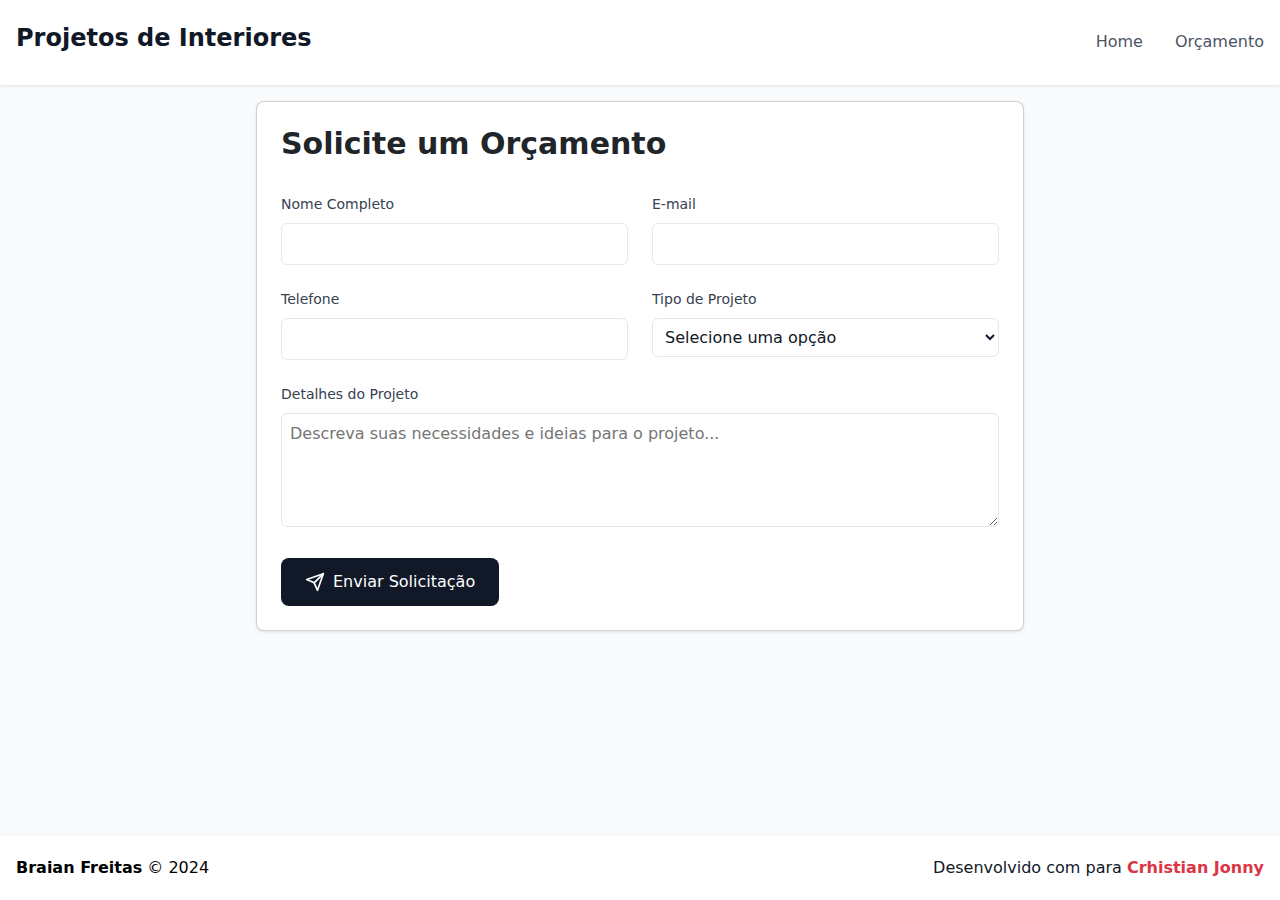
<file: orcamento.html>
<!DOCTYPE html>
<html lang="pt-BR">

<head>
  <meta charset="UTF-8">
  <meta name="viewport" content="width=device-width, initial-scale=1.0">
  <title>Orçamento - Projetos de Interiores</title>
  <link rel="stylesheet" href="assets/css/bootstrap.min.css">
  <link rel="stylesheet" href="assets/css/styles.css">
</head>

<body>
  <header>
    <div class="container header-content">
      <h1>Projetos de Interiores</h1>
      <nav>
        <ul>
          <li><a href="index.html">Home</a></li>
          <li><a href="orcamento.html">Orçamento</a></li>
        </ul>
      </nav>
    </div>
  </header>

  <main class="container">
    <div class="form-container card mt-3">
      <h2>Solicite um Orçamento</h2>
      <form id="orcamentoForm" onsubmit="handleSubmit(event)">
        <div class="row">
          <div class="col-sm-6">
            <div class="form-group">
              <label for="name">Nome Completo</label>
              <input type="text" id="name" name="name" required>
            </div>
          </div>
          <div class="col-sm-6">
            <div class="form-group">
              <label for="email">E-mail</label>
              <input type="email" id="email" name="email" required>
            </div>
          </div>
          <div class="col-sm-6">
            <div class="form-group">
              <label for="phone">Telefone</label>
              <input type="tel" id="phone" name="phone" required>
            </div>
          </div>
          <div class="col-sm-6">
            <div class="form-group">
              <label for="project">Tipo de Projeto</label>
              <select id="project" name="project" required>
                <option value="">Selecione uma opção</option>
                <option value="Residencial Completo">Residencial Completo</option>
                <option value="Cozinha">Cozinha</option>
                <option value="Sala">Sala</option>
                <option value="Quarto">Quarto</option>
                <option value="Banheiro">Banheiro</option>
                <option value="Escritorio">Escritório</option>
                <option value="outro">Outro</option>
              </select>
            </div>
          </div>
        </div>

        <div class="form-group">
          <label for="message">Detalhes do Projeto</label>
          <textarea id="message" name="message" rows="4"
            placeholder="Descreva suas necessidades e ideias para o projeto..." required></textarea>
        </div>

        <button type="submit" class="button button-dark">
          <svg xmlns="http://www.w3.org/2000/svg" width="24" height="24" viewBox="0 0 24 24" fill="none"
            stroke="currentColor" stroke-width="2" stroke-linecap="round" stroke-linejoin="round">
            <path d="m22 2-7 20-4-9-9-4Z" />
            <path d="M22 2 11 13" />
          </svg>
          <span>Enviar Solicitação</span>
        </button>
      </form>
    </div>
  </main>

  <footer>
    <div class="p-3">
      <div class="row g-0">
        <div class="col-sm-6 order-sm-2 py-1 text-center text-sm-end">
          Desenvolvido com <i class="fa fa-heart text-danger"></i> para <b class="text-danger">Crhistian Jonny</b>
        </div>
        <div class="col-sm-6 order-sm-1 py-1 text-center text-sm-start">
          <a href="https://www.linkedin.com/in/braian-freitas-de-lima-8968a2115" target="_blank"
            class="text-black text-decoration-none">
            <b>Braian Freitas</b> © <span data-toggle="year-copy" class="js-year-copy-enabled">2024</span>
          </a>
        </div>
      </div>
    </div>
  </footer>

  <script src="assets/js/bootstrap.bundle.min.js"></script>
  <script src="assets/js/script.js"></script>
</body>

</html>
</file>
<file: assets/css/styles.css>
:root {
  --color-primary: #1a1a1a;
  --color-gray-50: #f9fafb;
  --color-gray-100: #f3f4f6;
  --color-gray-200: #e5e7eb;
  --color-gray-600: #4b5563;
  --color-gray-700: #374151;
  --color-gray-900: #111827;
  --color-green-600: #059669;
  --color-green-700: #047857;
  --color-pink-600: #db2777;
  --color-pink-700: #be185d;
  --color-green-hover: #09cf97;
}

* {
  margin: 0;
  padding: 0;
  box-sizing: border-box;
}

body {
  font-family: system-ui, -apple-system, sans-serif;
  line-height: 1.5;
  background-color: var(--color-gray-50);
  color: var(--color-gray-900);
}

.container {
  max-width: 80rem;
  margin: 0 auto;
  padding: 0 1rem;
}

/* Header */
header {
  background-color: white;
  box-shadow: 0 1px 3px rgba(0, 0, 0, 0.1);
}

.header-content {
  display: flex;
  justify-content: space-between;
  align-items: center;
  padding: 1.5rem 1rem;
}

header h1 {
  font-size: 1.5rem;
  font-weight: bold;
}

nav ul {
  display: flex;
  gap: 2rem;
  list-style: none;
  margin-bottom: 0;
}

nav a {
  color: var(--color-gray-600);
  text-decoration: none;
  font-weight: 500;
  transition: color 0.2s;
}

nav a:hover {
  color: var(--color-gray-900);
}

/* Main Content */
main {
  padding: 3rem 0;
}

.content-grid {
  display: grid;
  grid-template-columns: 1fr;
  gap: 1.5rem;
}

@media (min-width: 768px) {
  .content-grid {
    grid-template-columns: 1fr 2fr;
  }
}

.card {
  background-color: white;
  padding: 1.5rem;
  border-radius: 0.5rem;
  box-shadow: 0 1px 3px rgba(0, 0, 0, 0.1);
}

/* Contact Section */
.contact-section h2 {
  font-size: 1.5rem;
  font-weight: bold;
  margin-bottom: 1.5rem;
}

.contact-links {
  display: flex;
  flex-direction: column;
  gap: 1rem;
}

.contact-link {
  display: flex;
  align-items: center;
  gap: 0.75rem;
  text-decoration: none;
  font-weight: 500;
  transition: color 0.2s;
}

.contact-link svg {
  width: 1.5rem;
  height: 1.5rem;
}

.whatsapp {
  color: var(--color-green-600);
}

.whatsapp:hover {
  color: var(--color-green-700);
}

.instagram {
  color: var(--color-pink-600);
}

.instagram:hover {
  color: var(--color-pink-700);
}

/* Main Content Section */
.feature-image {
  width: 100%;
  height: 400px;
  object-fit: cover;
  border-radius: 0.5rem;
  box-shadow: 0 1px 3px rgba(0, 0, 0, 0.1);
  margin-bottom: 1.5rem;
}

.cta-section h2 {
  font-size: 1.875rem;
  font-weight: bold;
  margin-bottom: 1rem;
}

.cta-section p {
  color: var(--color-gray-600);
  font-size: 1.125rem;
  margin-bottom: 1.5rem;
}

.cta-buttons {
  display: flex;
  gap: 1rem;
}

/* Form Styles */
.form-container {
  max-width: 48rem;
  margin: 0 auto;
}

.form-container h2 {
  font-size: 1.875rem;
  font-weight: bold;
  margin-bottom: 2rem;
}

.form-group {
  margin-bottom: 1.5rem;
}

label {
  display: block;
  font-size: 0.875rem;
  font-weight: 500;
  color: var(--color-gray-700);
  margin-bottom: 0.5rem;
}

input,
select,
textarea {
  width: 100%;
  padding: 0.5rem;
  border: 1px solid var(--color-gray-200);
  border-radius: 0.375rem;
  background-color: white;
  color: var(--color-gray-900);
  transition: all 0.2s;
}

input:focus,
select:focus,
textarea:focus {
  outline: none;
  border-color: var(--color-gray-900);
  box-shadow: 0 0 0 2px rgba(17, 24, 39, 0.1);
}

/* Buttons */
.button {
  display: inline-flex;
  align-items: center;
  gap: 0.5rem;
  padding: 0.75rem 1.5rem;
  border-radius: 0.5rem;
  font-weight: 500;
  text-decoration: none;
  transition: background-color 0.2s;
  border: none;
  cursor: pointer;
}

.button svg {
  width: 1.25rem;
  height: 1.25rem;
}

.button-whatsapp {
  background-color: var(--color-green-600);
  color: white;
}

.button-whatsapp:hover {
  background-color: var(--color-green-hover);
}

.button-dark {
  background-color: var(--color-gray-900);
  color: white;
}

.button-dark:hover {
  background-color: var(--color-gray-700);
}

html,
body {
  height: 100%;
  margin: 0;
  display: flex;
  flex-direction: column;
}

.container {
  flex: 1;
}

footer {
  width: 100%;
  background-color: white;
  box-shadow: 0 1px 3px rgba(0, 0, 0, 0.1);
}
</file>
